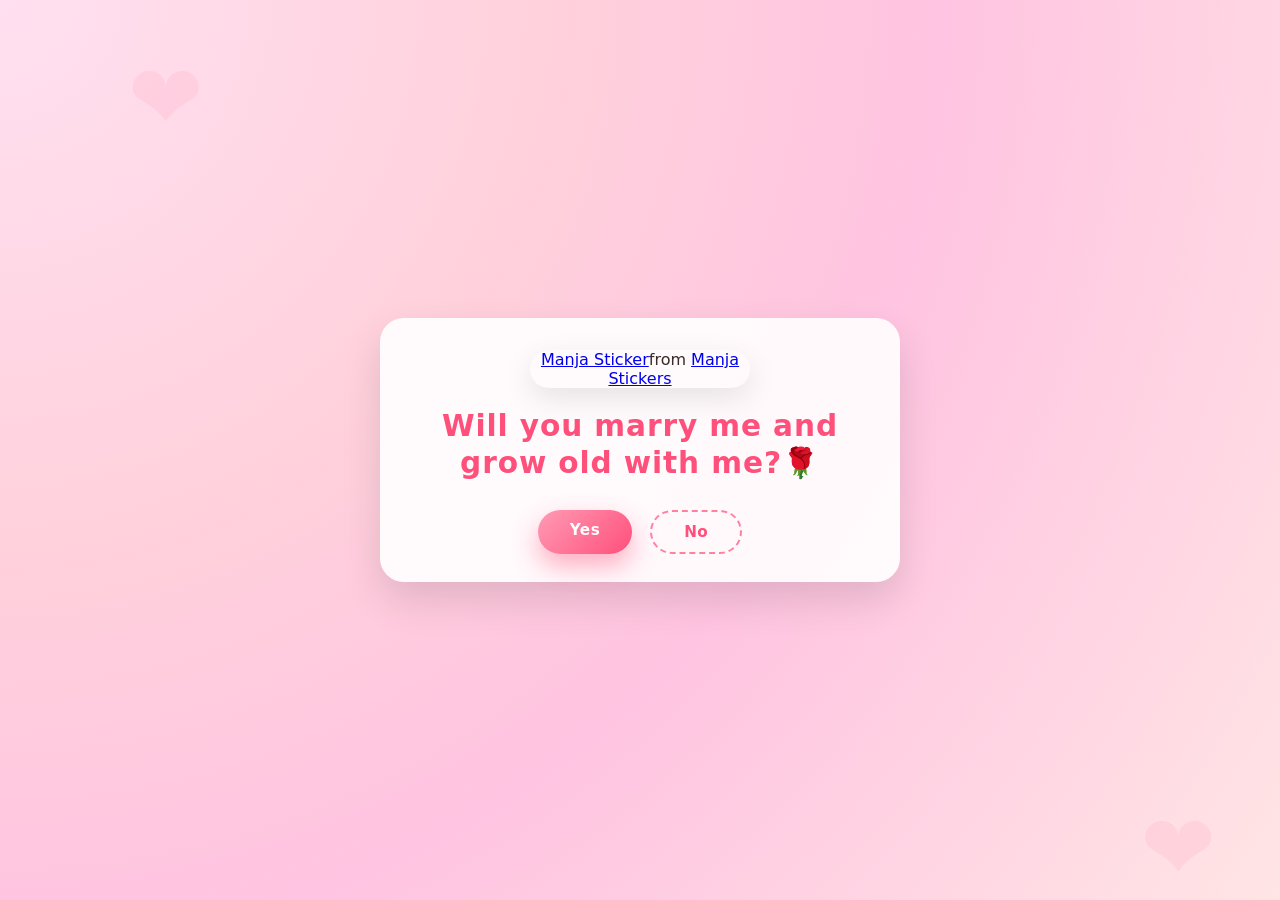
<file: index.html>
<!DOCTYPE html>
<html lang="en">
  <head>
    <meta charset="UTF-8" />
    <meta name="viewport" content="width=device-width, initial-scale=1.0" />
    <title>Ask Her Out</title>
    <!-- Trigger redeploy -->
    <link rel="stylesheet" href="./style.css" />
  </head>
  <body>
    <div class="container">
      <div
        class="tenor-gif-embed"
        data-postid="22885016"
        data-share-method="host"
        data-aspect-ratio="1.04918"
        data-width="100%"
      >
        <a href="https://tenor.com/view/manja-gif-22885016">Manja Sticker</a
        >from
        <a href="https://tenor.com/search/manja-stickers">Manja Stickers</a>
      </div>
      <script
        type="text/javascript"
        async
        src="https://tenor.com/embed.js"
      ></script>
      <h1>Will you marry me and grow old with me?🌹</h1>

      <div class="btn">
        <a href="yes.html">Yes</a>
        <a href="no1.html">No</a>
      </div>
    </div>
  </body>
</html>
</file>
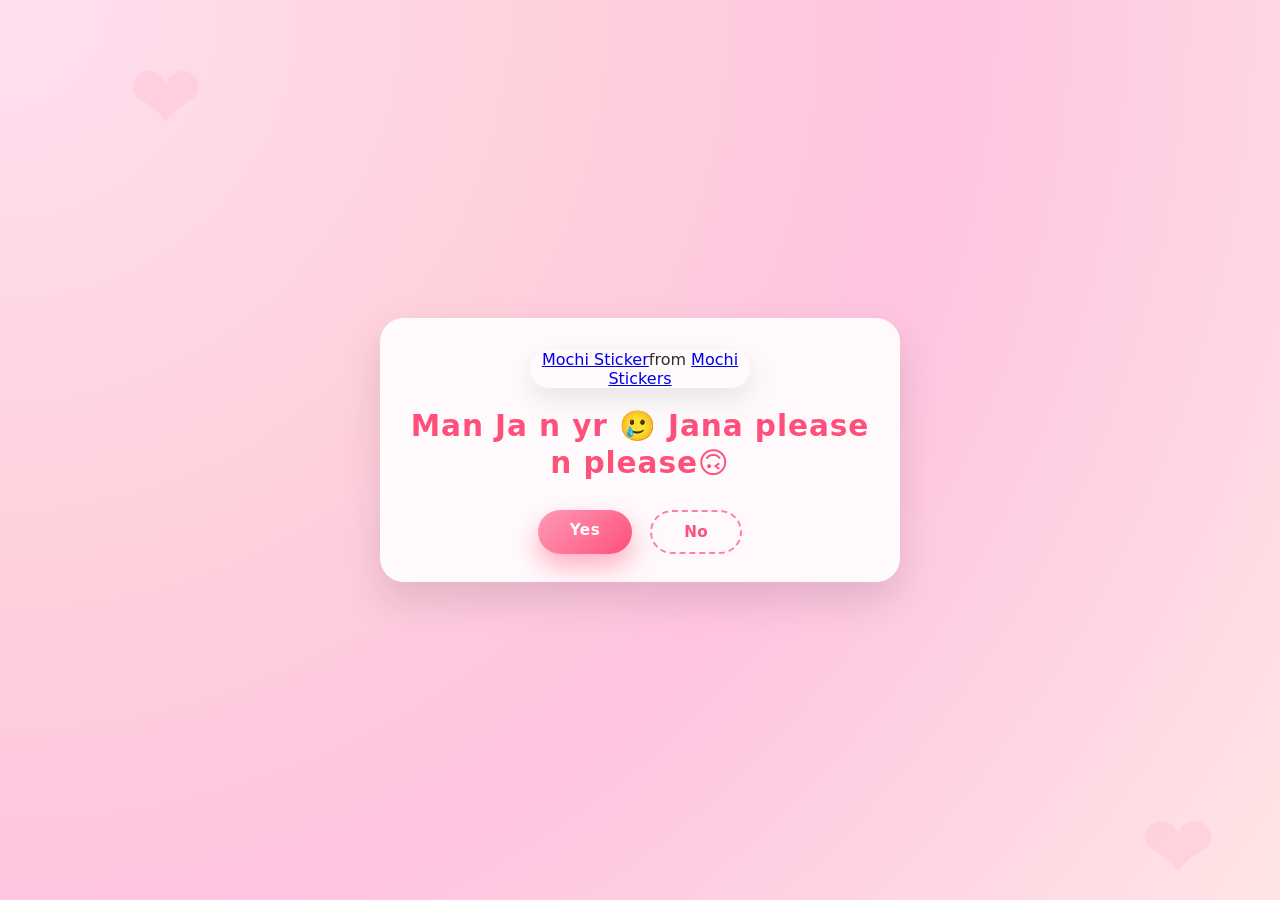
<file: no1.html>
<!DOCTYPE html>
<html lang="en">
  <head>
    <meta charset="UTF-8" />
    <meta name="viewport" content="width=device-width, initial-scale=1.0" />
    <title>Ask Her Out</title>

    <link rel="stylesheet" href="./style.css" />
  </head>
  <body>
    <div class="container">
      <div
        class="tenor-gif-embed"
        data-postid="22050818"
        data-share-method="host"
        data-aspect-ratio="1"
        data-width="100%"
      >
        <a href="https://tenor.com/view/mochi-gif-22050818">Mochi Sticker</a
        >from
        <a href="https://tenor.com/search/mochi-stickers">Mochi Stickers</a>
      </div>
      <script
        type="text/javascript"
        async
        src="https://tenor.com/embed.js"
      ></script>
      <h1>Man Ja n yr 🥲 Jana please n please🙃</h1>

      <div class="btn">
        <a href="yes.html">Yes</a>
        <a href="no2.html">No</a>
      </div>
    </div>
  </body>
</html>
</file>
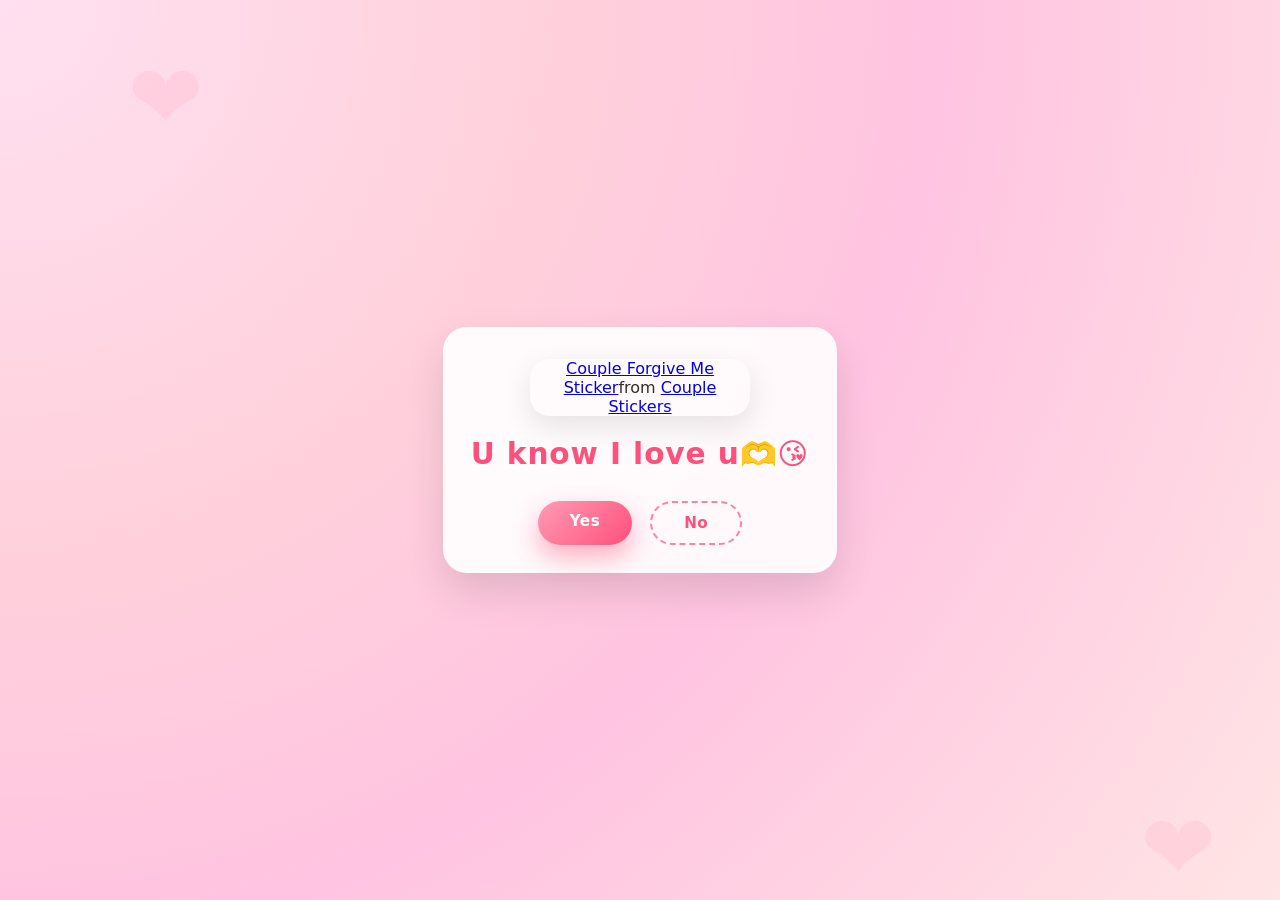
<file: no2.html>
<!DOCTYPE html>
<html lang="en">
  <head>
    <meta charset="UTF-8" />
    <meta name="viewport" content="width=device-width, initial-scale=1.0" />
    <title>Ask Her Out</title>

    <link rel="stylesheet" href="./style.css" />
  </head>
  <body>
    <div class="container">
      <div
        class="tenor-gif-embed"
        data-postid="15195810"
        data-share-method="host"
        data-aspect-ratio="1"
        data-width="100%"
      >
        <a
          href="https://tenor.com/view/couple-forgive-me-asking-for-forgiveness-begging-crying-gif-15195810"
          >Couple Forgive Me Sticker</a
        >from
        <a href="https://tenor.com/search/couple-stickers">Couple Stickers</a>
      </div>
      <script
        type="text/javascript"
        async
        src="https://tenor.com/embed.js"
      ></script>

      <h1>U know I love u🫶😘</h1>

      <div class="btn">
        <a href="yes.html">Yes</a>
        <a href="no3.html">No</a>
      </div>
    </div>
  </body>
</html>
</file>
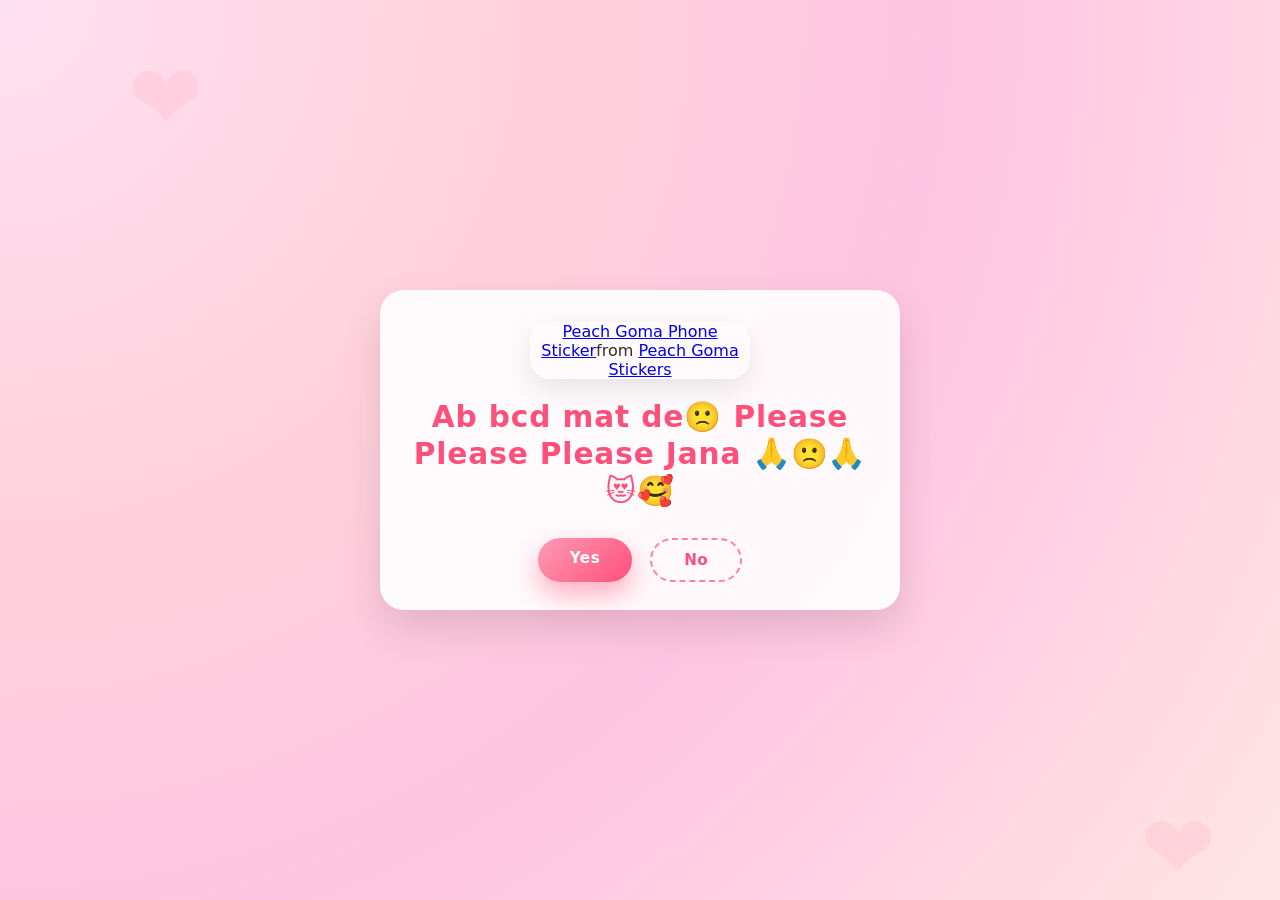
<file: no3.html>
<!DOCTYPE html>
<html lang="en">
  <head>
    <meta charset="UTF-8" />
    <meta name="viewport" content="width=device-width, initial-scale=1.0" />
    <title>Ask Her Out</title>

    <link rel="stylesheet" href="./style.css" />
  </head>
  <body>
    <div class="container">
      <div
        class="tenor-gif-embed"
        data-postid="15974530976611222074"
        data-share-method="host"
        data-aspect-ratio="1.26923"
        data-width="100%"
      >
        <a
          href="https://tenor.com/view/peach-goma-phone-gif-15974530976611222074"
          >Peach Goma Phone Sticker</a
        >from
        <a href="https://tenor.com/search/peach+goma-stickers"
          >Peach Goma Stickers</a
        >
      </div>
      <script
        type="text/javascript"
        async
        src="https://tenor.com/embed.js"
      ></script>

      <h1>Ab bcd mat de🙁 Please Please Please Jana 🙏🙁🙏😻🥰</h1>

      <div class="btn">
        <a href="yes.html">Yes</a>
        <a href="#" id="move-random">No</a>
      </div>
    </div>

    <script src="./script.js"></script>
  </body>
</html>
</file>
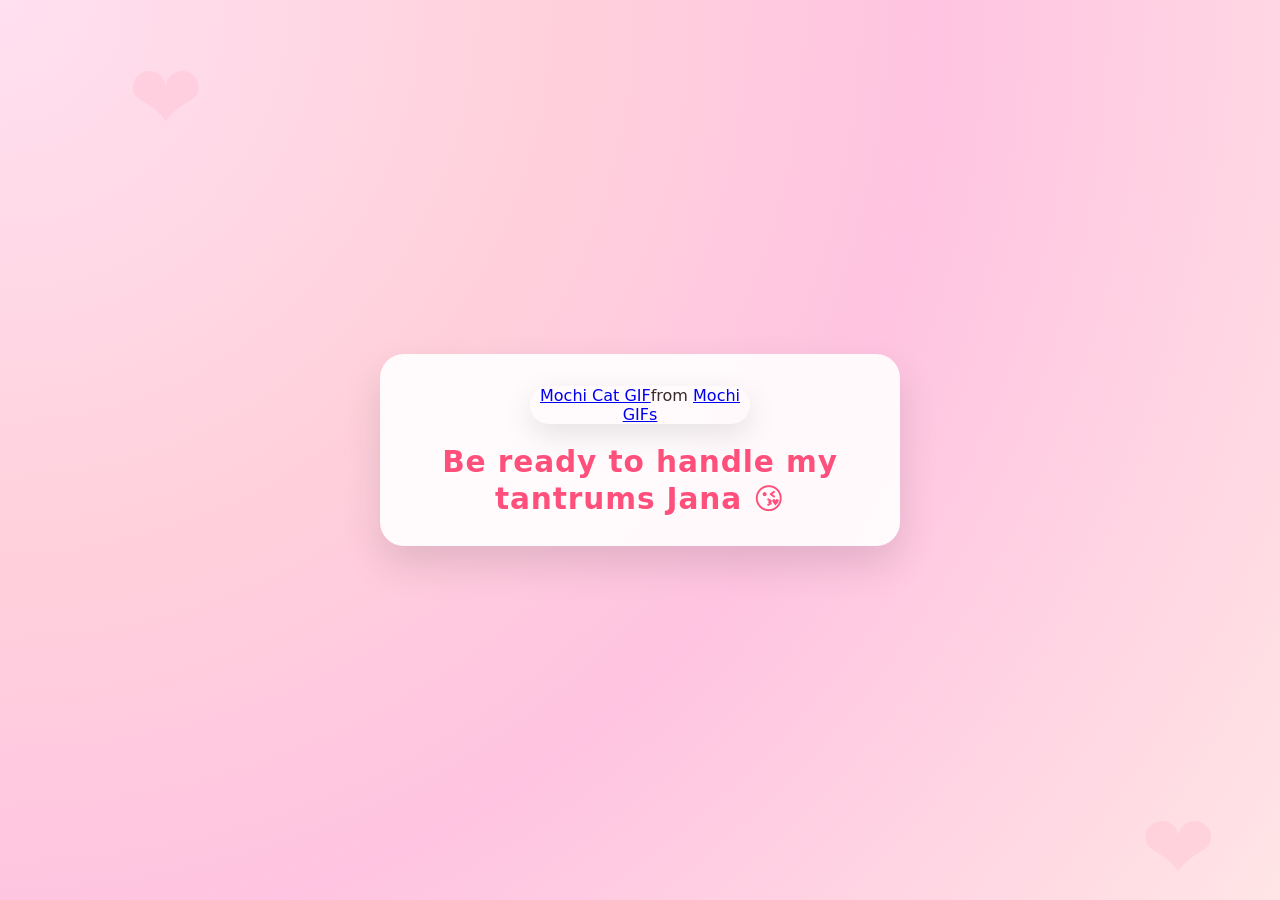
<file: yes.html>
<!DOCTYPE html>
<html lang="en">
  <head>
    <meta charset="UTF-8" />
    <meta name="viewport" content="width=device-width, initial-scale=1.0" />
    <title>Ask Her Out</title>

    <link rel="stylesheet" href="./style.css" />
  </head>
  <body>
    <div class="container">
      <div
        class="tenor-gif-embed"
        data-postid="253027946666209433"
        data-share-method="host"
        data-aspect-ratio="1.37853"
        data-width="100%"
      >
        <a
          href="https://tenor.com/view/mochi-cat-mochi-and-goma-goma-and-peach-mochi-mochi-peach-cat-gif-gif-253027946666209433"
          >Mochi Cat GIF</a
        >from <a href="https://tenor.com/search/mochi-gifs">Mochi GIFs</a>
      </div>
      <script
        type="text/javascript"
        async
        src="https://tenor.com/embed.js"
      ></script>
      <h1>Be ready to handle my tantrums Jana 😘</h1>
    </div>
  </body>
</html>
</file>
<file: style.css>
* {
  margin: 0;
  padding: 0;
  box-sizing: border-box;
}

body {
  width: 100%;
  min-height: 100vh;
  display: flex;
  justify-content: center;
  align-items: center;
  background: radial-gradient(
    circle at top left,
    #ffe0f0 0,
    #ffd1dc 35%,
    #ffc4e1 60%,
    #ffe5e5 100%
  );
  font-family: system-ui, -apple-system, BlinkMacSystemFont, "Segoe UI",
    sans-serif;
  color: #3a2a2a;
  position: relative;
  overflow: hidden;
}

body::before,
body::after {
  content: "❤";
  position: fixed;
  font-size: 90px;
  color: #ff9bb5;
  opacity: 0.18;
  filter: blur(0.5px);
  animation: float-hearts 18s infinite linear;
  z-index: 0;
}

body::before {
  top: 5%;
  left: 10%;
}

body::after {
  bottom: 0;
  right: 5%;
  animation-delay: -9s;
}

@keyframes float-hearts {
  0% {
    transform: translateY(0) translateX(0) rotate(0deg);
  }
  50% {
    transform: translateY(-25px) translateX(10px) rotate(5deg);
  }
  100% {
    transform: translateY(0) translateX(0) rotate(0deg);
  }
}

.container {
  display: flex;
  flex-direction: column;
  text-align: center;
  align-items: center;
  gap: 20px;
  max-width: 520px;
  margin: 20px;
  padding: 32px 28px 28px;
  background: rgba(255, 255, 255, 0.9);
  border-radius: 24px;
  box-shadow: 0 18px 40px rgba(0, 0, 0, 0.12);
  position: relative;
  z-index: 1;
  animation: pop-in 0.7s ease-out both;
}

@keyframes pop-in {
  0% {
    opacity: 0;
    transform: translateY(14px) scale(0.96);
  }
  100% {
    opacity: 1;
    transform: translateY(0) scale(1);
  }
}

.container .tenor-gif-embed {
  max-width: 220px;
  border-radius: 20px;
  overflow: hidden;
  box-shadow: 0 10px 30px rgba(0, 0, 0, 0.1);
}

h1 {
  font-size: 1.85rem;
  line-height: 1.25;
  letter-spacing: 0.03em;
  color: #ff4f7b;
  text-shadow: 0 2px 0 rgba(255, 255, 255, 0.9);
}

h1 span.emoji {
  font-size: 2.1rem;
}

.container .btn {
  display: flex;
  gap: 18px;
  margin-top: 8px;
}

.btn a {
  text-decoration: none;
  color: #ffffff;
  background: linear-gradient(135deg, #ff7ea9, #ff4f7b);
  padding: 11px 32px;
  border-radius: 999px;
  box-shadow: 0 12px 26px rgba(255, 79, 123, 0.45);
  font-weight: 600;
  letter-spacing: 0.03em;
  font-size: 0.95rem;
  position: relative;
  overflow: hidden;
  transform: translateY(0);
  transition:
    transform 0.15s ease-out,
    box-shadow 0.15s ease-out,
    background 0.2s ease-out,
    filter 0.2s ease-out;
}

.btn a::after {
  content: "";
  position: absolute;
  inset: 0;
  background: radial-gradient(
    circle at 0 0,
    rgba(255, 255, 255, 0.45),
    transparent 55%
  );
  opacity: 0;
  transition: opacity 0.2s ease-out;
}

.btn a:hover {
  transform: translateY(-2px) scale(1.03);
  box-shadow: 0 16px 34px rgba(255, 79, 123, 0.6);
}

.btn a:hover::after {
  opacity: 1;
}

.btn a:active {
  transform: translateY(0);
  box-shadow: 0 10px 22px rgba(255, 79, 123, 0.45);
}

/* Yes button (first link) */
.btn a:first-child {
  background: linear-gradient(135deg, #ff9bb5, #ff4f7b);
}

/* No button (second link) */
.btn a:last-child {
  background: transparent;
  color: #ff4f7b;
  border: 2px dashed rgba(255, 79, 123, 0.7);
  box-shadow: none;
}

.btn a:last-child:hover {
  background: rgba(255, 249, 250, 0.9);
  box-shadow: 0 10px 24px rgba(0, 0, 0, 0.08);
}
</file>
